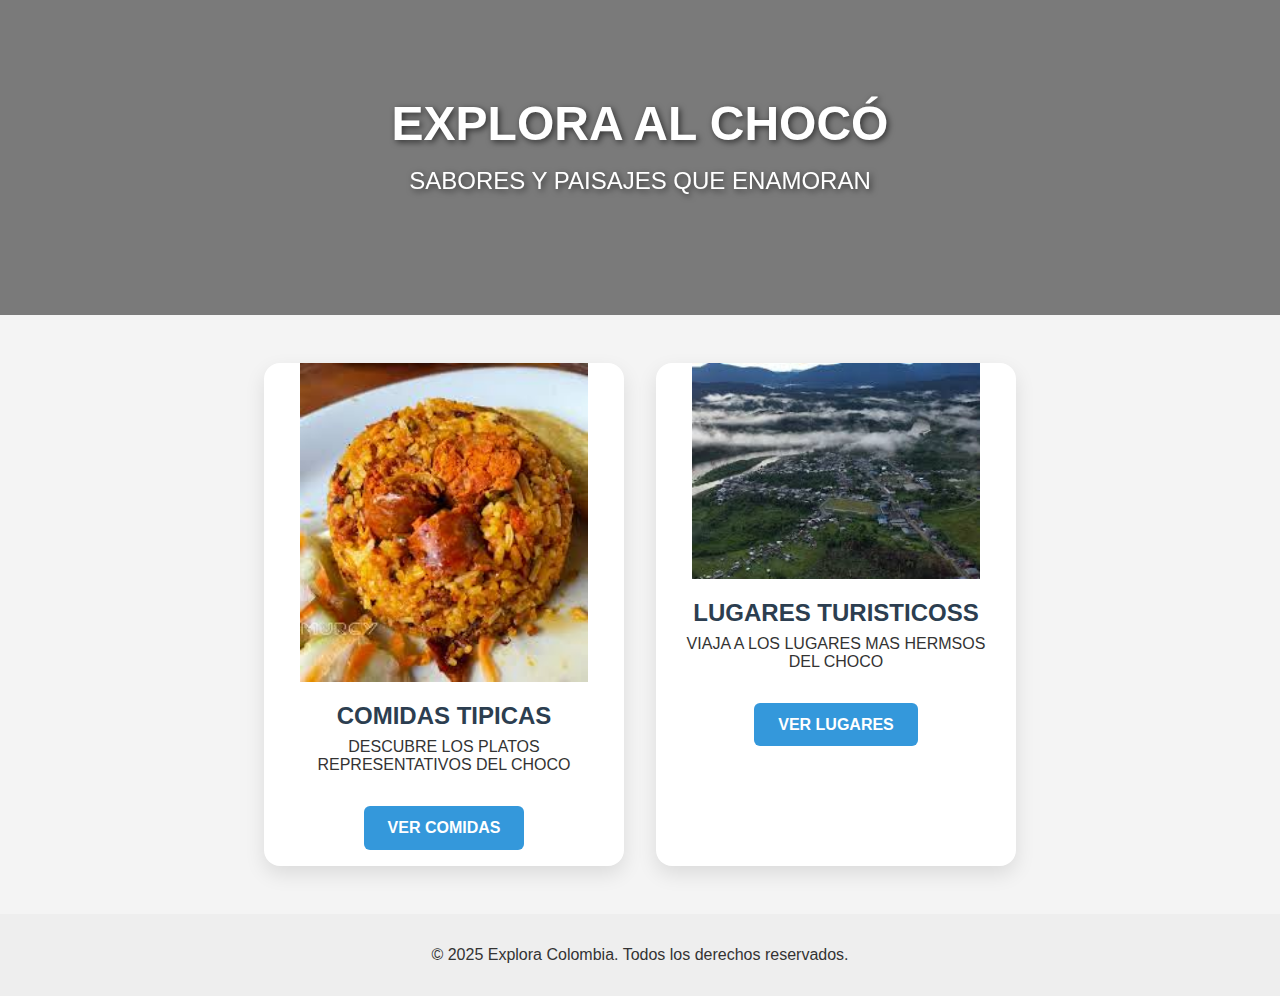
<file: index.html>
<!DOCTYPE html>
<html lang="es">
<head>
  <meta charset="UTF-8">
  <meta name="viewport" content="width=device-width, initial-scale=1">
  <title>CHOQUITOUR</title>
  <link rel="stylesheet" href="styles.css">
</head>
<body>
    <header class="hero">
        <h1>EXPLORA AL CHOCÓ</h1>
        <p>SABORES Y PAISAJES QUE ENAMORAN</p>
      </header>
  <main class="card-container">
    <div class="card">
      <img src="arrozconlonganiza.jpg" alt="Comida colombiana">
      <h2>COMIDAS TIPICAS</h2>
      <p>DESCUBRE LOS PLATOS REPRESENTATIVOS DEL CHOCO</p>
      <a href="comidas/index.html" class="btn">VER COMIDAS</a>
    </div>

    <div class="card">
      <img src="PAISAJE2.jfif" alt="Turismo en Colombia">
      <h2>LUGARES TURISTICOSS</h2>
      <p>VIAJA A LOS LUGARES MAS HERMSOS DEL CHOCO</p>
      <a href="turismo/index.html" class="btn">VER LUGARES</a>
    </div>
  </main>

  <footer>
    <p>© 2025 Explora Colombia. Todos los derechos reservados.</p>
  </footer>
</body>
</html>
</file>
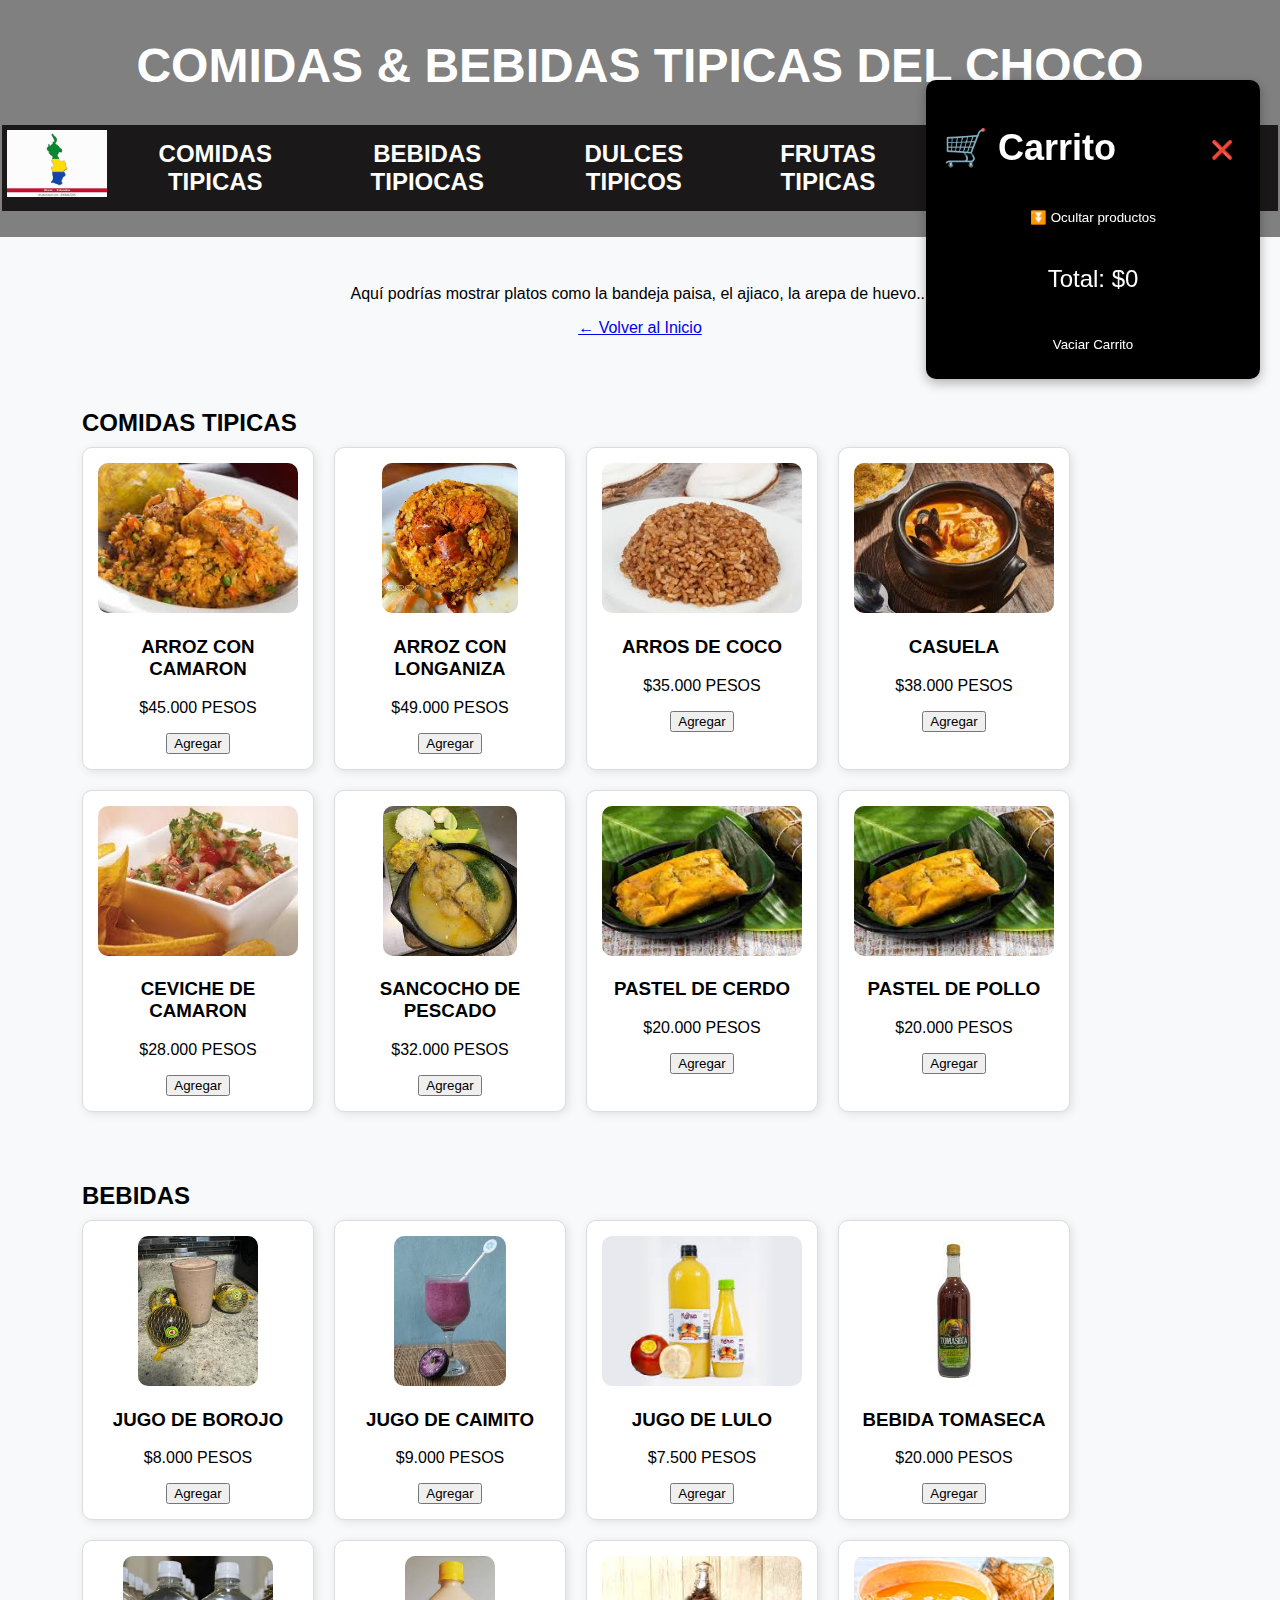
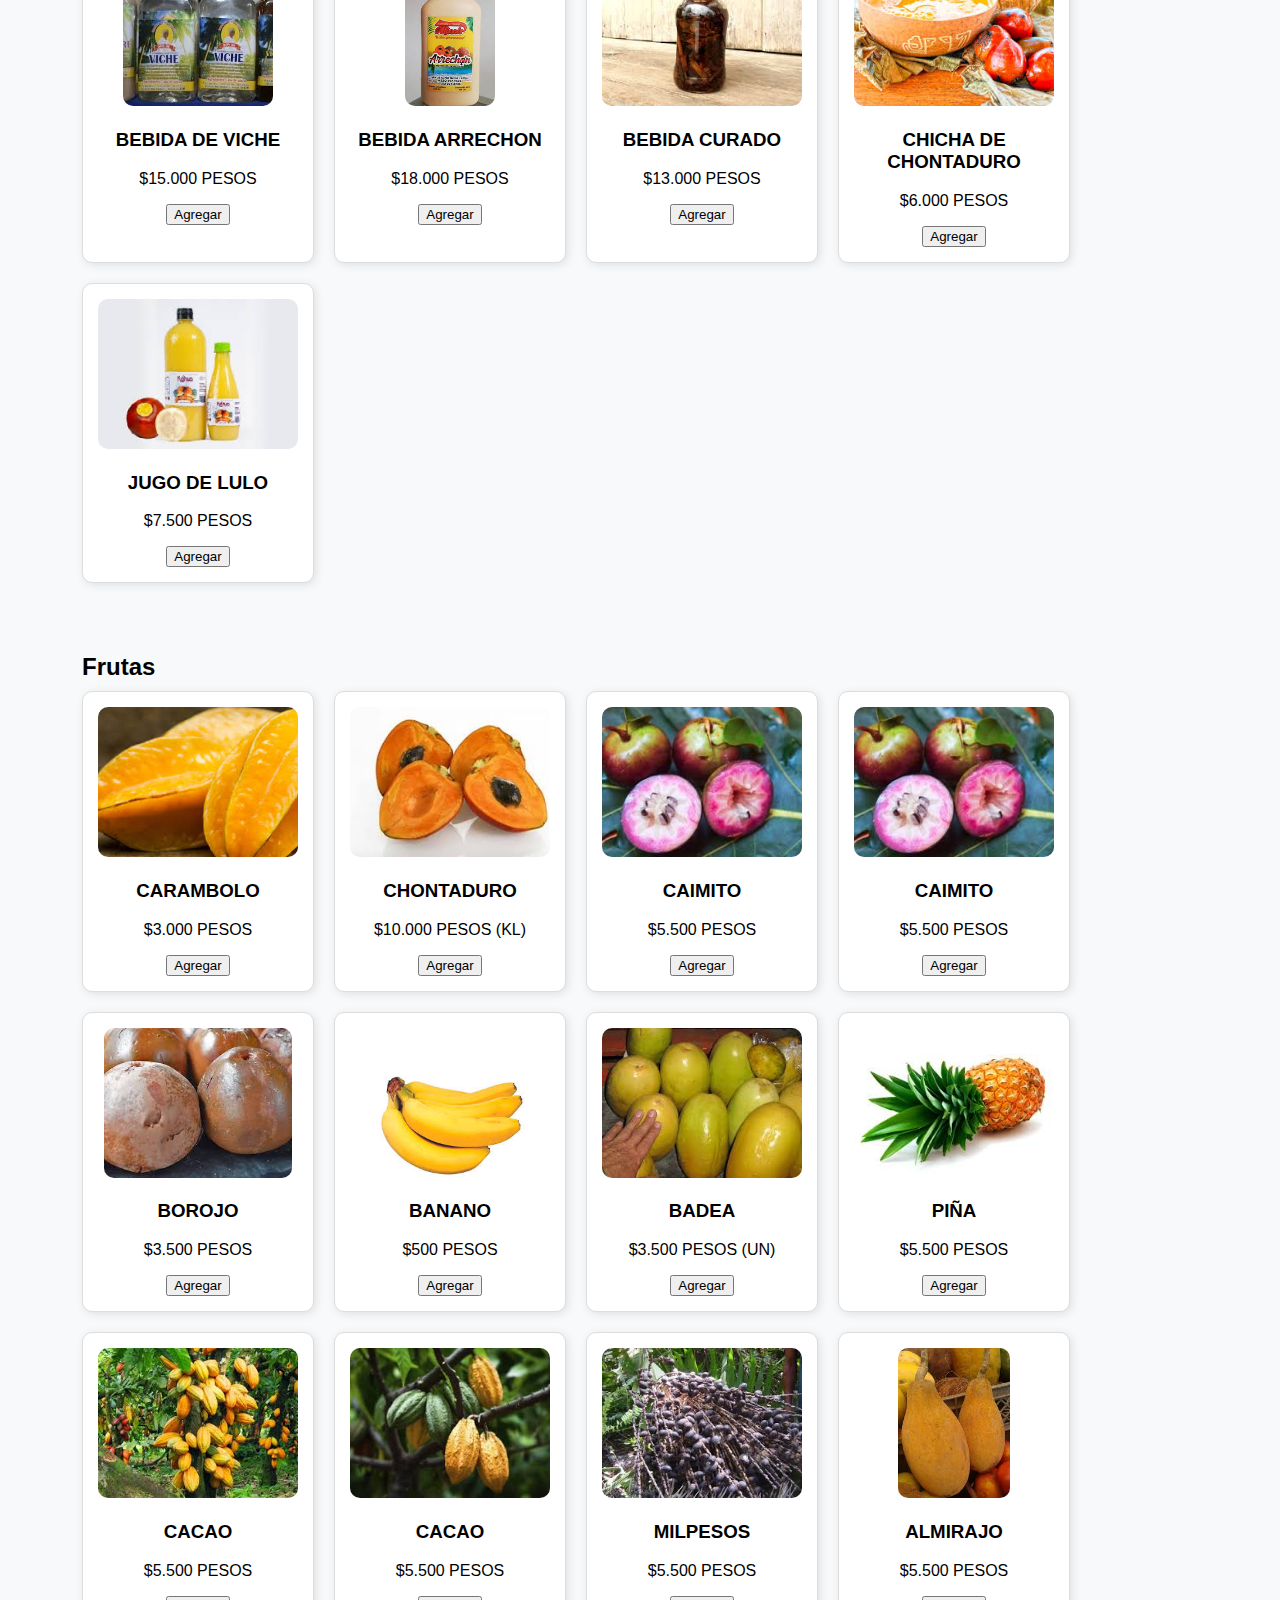
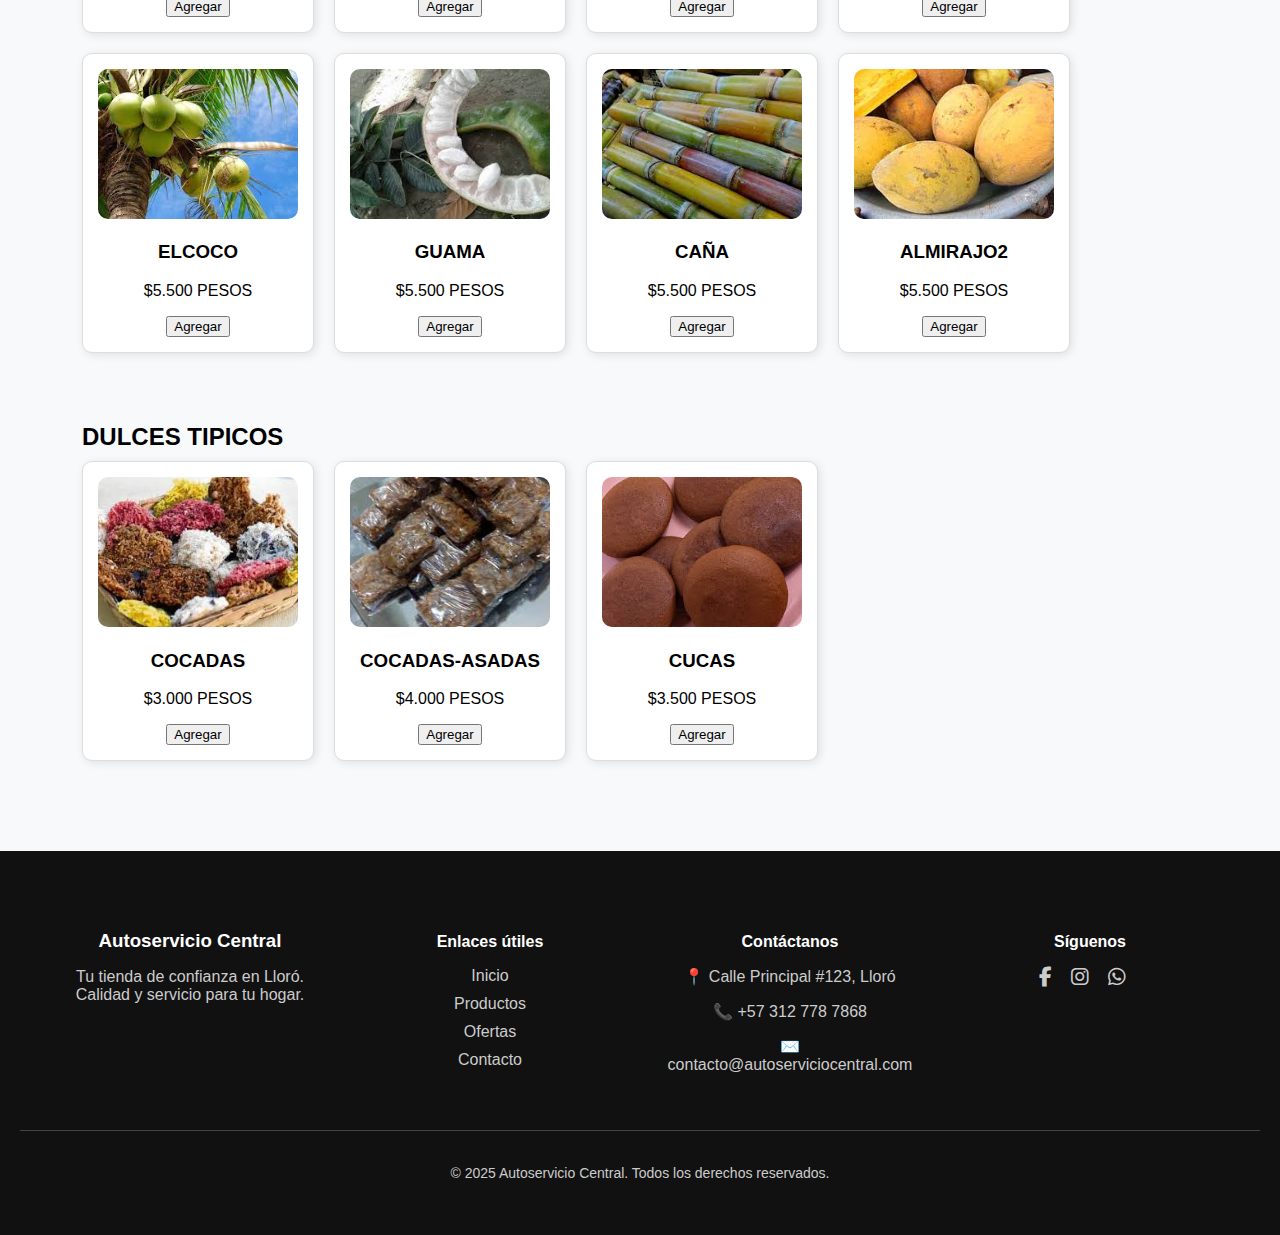
<file: comidas/index.html>
<!DOCTYPE html>
<html lang="es">
<header>
  
  <meta charset="UTF-8">
  <meta name="viewport" content="width=device-width, initial-scale=1.0">
  <title>EL CHOCO Y SUS COMIDAS</title>
  <link rel ="icon"  href="ICONO.jpg">
  <link rel="stylesheet" href="styles.css">
  <link rel="stylesheet" href="https://cdnjs.cloudflare.com/ajax/libs/font-awesome/6.4.2/css/all.min.css">
  
</header>
<body>
    
  <header>
    <h1>COMIDAS & BEBIDAS TIPICAS DEL CHOCO</h1>
    <nav>
      <ul>
        <li><img src="ICONO.jpg" width="100PX"></li>
        <li><a href="#lacteos">COMIDAS TIPICAS</a></li>
        <li><a href="#bebidas">BEBIDAS TIPIOCAS</a></li>
        <li><a href="#DULCESTIPUICOS">DULCES TIPICOS</a></li>
        <li><a href="#frutas">FRUTAS TIPICAS</a></li>
        <li><a href="#contacto">CONTACTANOS</a></li>
        <li><a><button id="ver-carrito">🛒 Ver Carrito (<span id="contador">0</span>)</button></a></li>
      </ul>
      <div id="carrito" class="">
        <div style="display: flex; justify-content: space-between; align-items: center;">
          <h2>🛒 Carrito</h2>
          <button id="cerrar-carrito">❌</button>
        </div>
        <button id="toggle-lista">⏬ Ocultar productos</button>
        <ul id="lista-carrito"></ul>
        <p>Total: <span id="total">$0</span></p>
      </div>
      
      
      
    </div>
    </nav>
  </header>
  <main style="text-align: center; padding: 2rem;">
    <p>Aquí podrías mostrar platos como la bandeja paisa, el ajiaco, la arepa de huevo...</p>
    <a href="../index.html" class="btn">← Volver al Inicio</a>
  </main>
  <main>
    <!-- Categoría: Lácteos -->
    <section class="categoria" id="arroz con longaniza">
      <h2>COMIDAS TIPICAS</h2>
      <div class="productos" data-id="1" data-nombre="arrozconcamaron" data-precio="45000">
            <div class="producto">
                <img src="arrozconcamaron.jpg" alt="arrozconcamaron">
                <h3>ARROZ CON CAMARON</h3>
                <p>$45.000 PESOS</p>
                <button class="agregar-carrito">Agregar</button>
            </div>
                <div class="producto" data-id="2" data-nombre="arrozconlonganiza" data-precio="49000">
                <img src="arrozconlonganiza.jpg" alt="arrozconlonganiza">
                <h3>ARROZ CON LONGANIZA</h3>
                <p>$49.000 PESOS</p>
                <button class="agregar-carrito">Agregar</button>
            </div>
            <div class="producto" data-id="3" data-nombre="arrozdecoco" data-precio="35000">
                <img src="arrozdecoco.jpg" alt="arrozdecoco">
                <h3>ARROS DE COCO</h3>
                <p>$35.000 PESOS</p>
                <button class="agregar-carrito">Agregar</button>
            </div>
            <div class="producto" data-id="4" data-nombre="casuela" data-precio="38000">
                <img src="casuela.jpg" alt="CASUELA">
                <h3>CASUELA</h3>
                <p>$38.000 PESOS</p>
                <button class="agregar-carrito">Agregar</button>
            </div>
            <div class="producto" data-id="5" data-nombre="cevichecamaron" data-precio="28000">
                <img src="cevichecamaron.jpg" alt="cevichecamaron">
                <h3>CEVICHE DE CAMARON</h3>
                <p>$28.000 PESOS</p>
                <button class="agregar-carrito">Agregar</button>
            </div>
            <div class="producto" data-id="6" data-nombre="sancochopescado" data-precio="32000">
                <img src="sancochopescado.jpg" alt="sancochopescado">
                <h3>SANCOCHO DE PESCADO</h3>
                <p>$32.000 PESOS</p>
                <button class="agregar-carrito">Agregar</button>
            </div>
            <div class="producto" data-id="7" data-nombre="pastelpacifico" data-precio="20000">
                <img src="pastelpacifico.jpg" alt="pastelpacifico">
                <h3>PASTEL DE CERDO</h3>
                <p>$20.000 PESOS</p>
                <button class="agregar-carrito">Agregar</button>
            </div>
            <div class="producto"  data-id="8" data-nombre="pastelpacifico" data-precio="20000">
                <img src="pastelpacifico.jpg" alt="pastelpacifico">
                <h3>PASTEL DE POLLO</h3>
                <p>$20.000 PESOS</p>
                <button class="agregar-carrito">Agregar</button>
            </div>
        </div>
    </section>

    <section class="categoria" id="bebidas">
      <h2>BEBIDAS</h2>
      <div class="productos">
        <div class="producto" data-id="1" data-nombre="jugodeborojo" data-precio="8000">
          <img src="jugodeborojo.jpg" alt="JUGO DE BOROJO ">
          <h3>JUGO DE BOROJO</h3>
          <p>$8.000 PESOS</p>
          <button class="agregar-carrito">Agregar</button>
        </div>
        <div class="producto" data-id="1" data-nombre="jugodecaiomito" data-precio="9000">
          <img src="jugodecaiomito.jpg" alt="CAIMITO">
          <h3>JUGO DE CAIMITO</h3>
          <p>$9.000 PESOS</p>
          <button class="agregar-carrito">Agregar</button>
        </div>
        <div class="producto" data-id="1" data-nombre="jugodelulo" data-precio="7500">
          <img src="jugodelulo.jpg" alt="LULO">
          <h3>JUGO DE LULO</h3>
          <p>$7.500 PESOS</p>
          <button class="agregar-carrito">Agregar</button>
        </div>
        <div class="producto" data-id="1" data-nombre="tomaseca" data-precio="20000">
            <img src="tomaseca.jpg" alt="TOMASECA">
            <h3>BEBIDA TOMASECA</h3>
            <p>$20.000 PESOS</p>
            <button class="agregar-carrito">Agregar</button>
        </div>
        <div class="producto" data-id="1" data-nombre="viche" data-precio="15000">
            <img src="viche.jpg" alt="VICHE">
            <h3>BEBIDA DE VICHE</h3>
            <p>$15.000 PESOS</p>
            <button class="agregar-carrito">Agregar</button>
        </div>
        <div class="producto" data-id="1" data-nombre="arrechon" data-precio="18000">
            <img src="arrechon.jpg" alt="ARRECHON">
            <h3>BEBIDA ARRECHON</h3>
            <p>$18.000 PESOS</p>
            <button class="agregar-carrito">Agregar</button>
        </div>
        <div class="producto" data-id="1" data-nombre="curado" data-precio="13000">
            <img src="curado.jpg" alt="CUERADO">
            <h3>BEBIDA CURADO</h3>
            <p>$13.000 PESOS</p>
            <button class="agregar-carrito">Agregar</button>
        </div>
        <div class="producto" data-id="1" data-nombre="chichadechontaduro" data-precio="6000">
            <img src="chichadechontaduro.jpg" alt="CHICHADECHONTADURO">
            <h3>CHICHA DE CHONTADURO</h3>
            <p>$6.000 PESOS</p>
            <button class="agregar-carrito">Agregar</button>
        </div>
        <div class="producto" data-id="1" data-nombre="jugodelulo" data-precio="7500">
            <img src="jugodelulo.jpg" alt="LULO">
            <h3>JUGO DE LULO</h3>
            <p>$7.500 PESOS</p>
            <button class="agregar-carrito">Agregar</button>
        </div>
        <!-- Agrega hasta 20 productos -->
      </div>
    </section>
    <!-- Categoría: Frutas -->
    <section class="categoria" id="frutas">
      <h2>Frutas</h2>
      <div class="productos">
        <div class="producto" data-id="1" data-nombre="CARAMBOLO" data-precio="3000">
          <img src="CARAMBOLO.jpg" alt="CARAMBOLO">
          <h3>CARAMBOLO</h3>
          <p>$3.000 PESOS</p>
          <button class="agregar-carrito">Agregar</button>
        </div>
        <div class="producto"  data-id="1" data-nombre="CARAMBOLO" data-precio="3000">
          <img src="CHONTADURO.jpg" alt="CGONTADURO">
          <h3>CHONTADURO</h3>
          <p>$10.000 PESOS (KL)</p>
          <button class="agregar-carrito">Agregar</button>
        </div>
        <div class="producto"  data-id="1" data-nombre="CARAMBOLO" data-precio="3000">
          <img src="CAIMITO.jpg" alt="CAIMITO">
          <h3>CAIMITO</h3>
          <p>$5.500 PESOS</p>
          <button class="agregar-carrito">Agregar</button>
        </div>
        <div class="producto"  data-id="1" data-nombre="CARAMBOLO" data-precio="3000">
          <img src="CAIMITO.jpg" alt="CAIMITO">
          <h3>CAIMITO</h3>
          <p>$5.500 PESOS</p>
          <button class="agregar-carrito">Agregar</button>
        </div>
        <div class="producto"  data-id="1" data-nombre="CARAMBOLO" data-precio="3000">
          <img src="BOROJO.jpg" alt="BOROJO">
          <h3>BOROJO</h3>
          <p>$3.500 PESOS</p>
          <button class="agregar-carrito">Agregar</button>
        </div>
        <div class="producto"  data-id="1" data-nombre="CARAMBOLO" data-precio="3000">
          <img src="BANANO.jpg" alt="BANANO">
          <h3>BANANO</h3>
          <p>$500 PESOS</p>
          <button class="agregar-carrito">Agregar</button>
        </div>
        <div class="producto"  data-id="1" data-nombre="CARAMBOLO" data-precio="3000">
          <img src="BADEA.jpg" alt="BADEA">
          <h3>BADEA</h3>
          <p>$3.500 PESOS (UN)</p>
          <button class="agregar-carrito">Agregar</button>
        </div>
        <div class="producto"  data-id="1" data-nombre="CARAMBOLO" data-precio="3000">
          <img src="PIÑA.jpg" alt="PIÑA">
          <h3>PIÑA</h3>
          <p>$5.500 PESOS</p>
          <button class="agregar-carrito">Agregar</button>
        </div>
        <div class="producto"  data-id="1" data-nombre="CARAMBOLO" data-precio="3000">
          <img src="CACAO.jfif" alt="CACAO">
          <h3>CACAO</h3>
          <p>$5.500 PESOS</p>
          <button class="agregar-carrito">Agregar</button>
        </div>
        <div class="producto"  data-id="1" data-nombre="CARAMBOLO" data-precio="3000">
          <img src="CACAO2.jfif" alt="CACAO">
          <h3>CACAO</h3>
          <p>$5.500 PESOS</p>
          <button class="agregar-carrito">Agregar</button>
        </div>
        <div class="producto"  data-id="1" data-nombre="CARAMBOLO" data-precio="3000">
          <img src="MILPESOS.jfif" alt="MILPESOS">
          <h3>MILPESOS</h3>
          <p>$5.500 PESOS</p>
          <button class="agregar-carrito">Agregar</button>
        </div>
        <div class="producto"  data-id="1" data-nombre="CARAMBOLO" data-precio="3000">
          <img src="ALMIRAJO.jfif" alt="ALMIRAJO">
          <h3>ALMIRAJO</h3>
          <p>$5.500 PESOS</p>
          <button class="agregar-carrito">Agregar</button>
        </div>
        <div class="producto"  data-id="1" data-nombre="CARAMBOLO" data-precio="3000">
          <img src="ELCOCO.jfif" alt="ELCOCO">
          <h3>ELCOCO</h3>
          <p>$5.500 PESOS</p>
          <button class="agregar-carrito">Agregar</button>
        </div>
        <div class="producto"  data-id="1" data-nombre="CARAMBOLO" data-precio="3000">
          <img src="GUAMA.jfif" alt="GUAMA">
          <h3>GUAMA</h3>
          <p>$5.500 PESOS</p>
          <button class="agregar-carrito">Agregar</button>
        </div>
        <div class="producto"  data-id="1" data-nombre="CARAMBOLO" data-precio="3000">
          <img src="CAÑA.jfif" alt="CAÑA">
          <h3>CAÑA</h3>
          <p>$5.500 PESOS</p>
          <button class="agregar-carrito">Agregar</button>
        </div>
        <div class="producto"  data-id="1" data-nombre="CARAMBOLO" data-precio="3000">
          <img src="ALMIRAJO2.jfif" alt="ALMIRAJO2">
          <h3>ALMIRAJO2</h3>
          <p>$5.500 PESOS</p>
          <button class="agregar-carrito">Agregar</button>
        </div>

      </div>
    </section>
    <!-- Categoría: Panadería -->
    <section class="categoria" id="DULCESTIPUICOS">
      <h2>DULCES TIPICOS</h2>
      <div class="productos">
        <div class="producto" data-id="1" data-nombre="cocadas" data-precio="3000">
          <img src="cocadas.jpg" alt="COCADAS">
          <h3>COCADAS</h3>
          <p>$3.000 PESOS</p>
          <button class="agregar-carrito">Agregar</button>
        </div>
        <div class="producto" data-id="1" data-nombre="cocadas-asadas" data-precio="4000">
          <img src="cocadasasadas.jpg" alt="COCDAAS-ASADAS">
          <h3>COCADAS-ASADAS</h3>
          <p>$4.000 PESOS</p>
          <button class="agregar-carrito">Agregar</button>
        </div>
        <div class="producto" data-id="1" data-nombre="CUCAS" data-precio="3500">
          <img src="cucas.jpg" alt="CUCAS">
          <h3>CUCAS</h3>
          <p>$3.500 PESOS</p>
          <button class="agregar-carrito">Agregar</button>
        </div>
        <!-- Agrega hasta 20 productos -->
      </div>
    </section>

   

  </main>
  <footer class="footer">
    <div class="footer-container">
      <div class="footer-section">
        <h3>Autoservicio Central</h3>
        <p>Tu tienda de confianza en Lloró. Calidad y servicio para tu hogar.</p>
      </div>
      <div class="footer-section">
        <h4>Enlaces útiles</h4>
        <ul>
          <li><a href="#inicio">Inicio</a></li>
          <li><a href="#productos">Productos</a></li>
          <li><a href="#ofertas">Ofertas</a></li>
          <li><a href="#contacto">Contacto</a></li>
        </ul>
      </div>
      <div class="footer-section">
        <h4>Contáctanos</h4>
        <p>📍 Calle Principal #123, Lloró</p>
        <p>📞 +57 312 778 7868</p>
        <p>✉️ contacto@autoserviciocentral.com</p>
      </div>
      <div class="footer-section">
        <h4>Síguenos</h4>
        <div class="social-icons">
          <a href="https://facebook.com" target="_blank" aria-label="Facebook"><i class="fab fa-facebook-f"></i></a>
          <a href="https://instagram.com" target="_blank" aria-label="Instagram"><i class="fab fa-instagram"></i></a>
          <a href="https://wa.me/573127787868" target="_blank" aria-label="WhatsApp"><i class="fab fa-whatsapp"></i></a>
        </div>
      </div>
    </div>
    <div class="footer-bottom">
      <p>&copy; 2025 Autoservicio Central. Todos los derechos reservados.</p>
    </div>
  </footer>
  
  
  <script src="script.js"></script>
</body>
</html>
</file>
<file: styles.css>
body {
    margin: 0;
    font-family: 'Segoe UI', sans-serif;
    background: #f4f4f4;
    color: #333;
    display: flex;
    flex-direction: column;
    min-height: 100vh;
  }
  .hero {
    position: relative;
    background-size: cover;
    background-position: center;
    color: white;
    padding: 6rem 2rem;
    text-align: center;
    overflow: hidden;
    transition: background 0.6s ease;
  }
  
  .hero::before {
    content: "";
    position: absolute;
    top: 0; left: 0;
    width: 100%;
    height: 100%;
    background: rgba(0, 0, 0, 0.65);
    backdrop-filter: blur(4px);
    z-index: 1;
  }
  
  .hero h1,
  .hero p {
    position: relative;
    z-index: 2;
    text-shadow: 2px 2px 6px rgba(0, 0, 0, 0.6); /* extra legibilidad */
  }
  
  
  .hero::before {
    content: "";
    position: absolute;
    top: 0; left: 0;
    width: 100%;
    height: 100%;
    background: rgba(0, 0, 0, 0.5); /* oscurece la imagen */
    backdrop-filter: blur(2px);     /* difuminado */
    z-index: 1;
  }
  
  .hero h1,
  .hero p {
    position: relative;
    z-index: 2; /* asegúrate que el texto esté encima */
  }
  
  .hero h1 {
    font-size: 3rem;
    margin: 0;
  }
  
  .hero p {
    font-size: 1.5rem;
    margin-top: 1rem;
  }
  
  .card-container {
    display: flex;
    flex-wrap: wrap;
    justify-content: center;
    gap: 2rem;
    padding: 3rem 1rem;
  }
  
  .card {
    background: white;
    border-radius: 1rem;
    box-shadow: 0 8px 20px rgba(0,0,0,0.1);
    max-width: 360px;
    text-align: center;
    overflow: hidden;
    transition: transform 0.3s ease;
  }
  
  .card:hover {
    transform: scale(1.03);
  }
  
  .card img {
    width: 80%;
    height: auto;
  }
  
  .card h2 {
    color: #2c3e50;
    margin: 1rem 0 0.5rem;
  }
  
  .card p {
    margin: 0 1rem 1rem;
  }
  
  .btn {
    display: inline-block;
    margin: 1rem;
    padding: 0.8rem 1.5rem;
    background-color: #3498db;
    color: white;
    text-decoration: none;
    border-radius: 6px;
    font-weight: bold;
    transition: background-color 0.3s ease;
  }
  
  .btn:hover {
    background-color: #1d6fa5;
  }
  
  footer {
    text-align: center;
    padding: 1rem;
    background: #eee;
    margin-top: auto;
  }
</file>
<file: comidas/styles.css>
/* El body se configura para establecer los estilos generales de la página */
body {
    font-family: 'Poppins', sans-serif; /* Se define la familia de fuente, usando 'Poppins' y una fuente de reserva sans-serif */
    margin: 0; /* Se elimina el margen predeterminado del body */
    padding: 0; /* Se elimina el padding predeterminado del body */
    box-sizing: border-box; /* Se configura el box-sizing para incluir el padding y el borde en el cálculo del ancho */
    background: #f8f9fa; /* Se define el color de fondo del body */
}
  /* El header se estiliza para tener un fondo naranja y texto centrado */
header {
    background: #808080; /* Se establece el color de fondo del header */
    color: white; /* Se define el color del texto dentro del header */
    text-align: center; /* Se centra el texto horizontalmente en el header */
    padding: 2px; /* Se agrega padding interno al header */
    font-size: 24px; /* Se define el tamaño de fuente del header */
}
  /* Se configura el menú de navegación (ul dentro de nav) */
nav ul {
    list-style: none; /* Se eliminan las viñetas de la lista */
    display: flex; /* Se establece el contenedor como flexible */
     /* Se permite que los elementos se envuelvan en múltiples líneas si es necesario */
    justify-content: center; /* Se centra horizontalmente el contenido de la lista */
    padding: 0; /* Se elimina el padding predeterminado de la lista */
    background: rgb(26, 24, 24); /* Se define el color de fondo del menú de navegación */
}
  /* Cada elemento li dentro del menú de navegación recibe un margen */
nav ul li {
    margin: 5px; /* Se asigna un margen de 5px a cada li */
}
  /* Se configura el estilo para los enlaces dentro del menú de navegación */
nav ul li a {
    color: white; /* Se establece el color del texto de los enlaces */
    text-decoration: none; /* Se elimina el subrayado predeterminado de los enlaces */
    padding: 10px 15px; /* Se agrega padding a los enlaces para mayor espacio */
    display: block; /* Se hace que cada enlace se comporte como un bloque */
    font-weight: bold; /* Se define que el texto de los enlaces sea negrita */
    transition: background 0.3s; /* Se añade una transición suave al cambiar el fondo */
}
  /* Se define el efecto hover para los enlaces del menú */
nav ul li a:hover {
    background: orange; /* Se cambia el fondo del enlace al pasar el cursor */
    border-radius: 5px; /* Se redondean las esquinas del enlace durante el hover */
}
  /* El main se estiliza para centrar su contenido y disponerlo en columna */
main {
    padding: 20px; /* Se agrega padding interno al main */
    display: flex; /* Se establece main como contenedor flexible */
    flex-direction: column; /* Se organiza el contenido en una columna */
    align-items: center; /* Se centra horizontalmente el contenido dentro del main */
}
  /* La clase "categoria" se utiliza para estilizar cada sección de productos */
.categoria {
    width: 90%; /* Se establece un ancho del 90% para cada categoría */
    margin-bottom: 40px; /* Se agrega un margen inferior para separar las categorías */
}
  /* Se define un margen inferior para el título (h2) dentro de cada categoría */
.categoria h2 {
    margin-bottom: 10px; /* Se asigna un margen inferior de 10px al título */
}
  /* Los productos se muestran en una línea horizontal sin que se envuelvan */
.productos {
    display: flex; /* Se utiliza flexbox para organizar los productos */
    flex-wrap:wrap;  /* Se evita que los productos se distribuyan en varias líneas */
     /* Se permite el desplazamiento horizontal si hay más productos de los que caben */
    gap: 20px; /* Se define un espacio de 20px entre cada producto */
    padding-bottom: 10px; /* Se agrega padding inferior para mejorar la visualización del scroll */
}
  /* Cada producto se presenta como una tarjeta con ancho fijo y estilos definidos */
.producto {
    flex: 0 0 auto; /* Se evita que el producto se expanda, manteniendo un tamaño fijo */
    width: 200px; /* Se asigna un ancho fijo de 200px a cada producto */
    border: 1px solid #ddd; /* Se agrega un borde gris claro al producto */
    padding: 15px; /* Se añade padding interno al producto */
    text-align: center; /* Se centra el texto dentro de la tarjeta del producto */
    border-radius: 10px; /* Se redondean las esquinas del producto */
    box-shadow: 2px 2px 10px rgba(0, 0, 0, 0.1); /* Se aplica una sombra sutil para dar profundidad */
    background: white; /* Se define un fondo blanco para el producto */
    transition: transform 0.3s; /* Se añade una transición para el efecto de hover en el producto */
}
  /* Se define el efecto hover para cada producto, aumentando su tamaño ligeramente */
.producto:hover {
    transform: scale(1.05); /* Se aumenta la escala del producto al pasar el cursor */
}
  /* Las imágenes dentro de cada producto se ajustan al contenedor y se recortan adecuadamente */
.producto img {
    max-width: 100%; /* Se asegura que la imagen no exceda el ancho del contenedor */
    border-radius: 10px; /* Se redondean las esquinas de la imagen */
    height: 150px; /* Se establece una altura fija de 150px para la imagen */
    object-fit: cover; /* Se hace que la imagen se recorte para llenar el contenedor sin distorsión */
}
  /* El footer se estiliza para tener un fondo oscuro, texto centrado y separación superior */
footer {
    background: #222; /* Se define el color de fondo del footer */
    color: white; /* Se establece el color del texto en el footer */
    text-align: center; /* Se centra el texto horizontalmente en el footer */
    padding: 20px; /* Se añade padding interno al footer */
    margin-top: 20px; /* Se agrega un margen superior para separar el footer del contenido */
}
  /* Se configuran los estilos para los enlaces de redes sociales dentro del footer */
.redes a {
    color: white; /* Se define el color del texto de los enlaces de redes sociales */
    margin: 0 10px; /* Se asigna un margen horizontal de 10px a cada enlace */
    font-size: 20px; /* Se establece el tamaño de fuente de los íconos en 20px */
    text-decoration: none; /* Se elimina el subrayado de los enlaces */
}

/*Diseño responsivo con Media Queries */
@media (max-width: 768px) {
    nav ul {
        flex-direction: column; /* Cambia el menú a una disposición vertical */
        align-items: center;
    }

    .productos {
        flex-wrap: wrap; /* Permite que los productos se acomoden en varias líneas en pantallas pequeñas */
        justify-content: center;
    }

    .producto {
        width: 100%; /* Hace que cada producto ocupe todo el ancho disponible */
    }
}

.oculto {
  display: none;
}

#carrito {
  transition: all 0.3s ease;
  font-family: 'Poppins', sans-serif;
}

#carrito ul {
  padding: 0;
  margin: 0 0 10px 0;
  list-style: none;
  max-height: 200px;
  overflow-y: auto;
}

#carrito ul li {
  padding: 8px;
  border-bottom: 1px solid #ccc;
  font-size: 14px;
  display: flex;
  justify-content: space-between;
  align-items: center;
}

#carrito button {
  background-color: black;
  color: white;
  border: none;
  padding: 8px;
  margin-top: 5px;
  border-radius: 5px;
  cursor: pointer;
}

#carrito button:hover {
  background-color: #333;
}

#toggle-lista {
  background-color: transparent;
  color: black;
  border: 1px solid black;
  margin-bottom: 10px;
}
#lista-carrito.oculto {
  display: none;
}

#carrito {
  transition: all 0.3s ease;
  font-family: 'Poppins', sans-serif;
  position: fixed;
  top: 80px;
  right: 20px;
  background: white;
  color: black;
  border: 2px solid black;
  border-radius: 10px;
  box-shadow: 0 4px 12px rgba(0,0,0,0.2);
  padding: 15px;
  z-index: 999;
  width: 300px;
  max-height: 400px;
}

#carrito ul {
  max-height: 200px;
  overflow-y: auto;
  padding: 0;
  list-style: none;
  margin-bottom: 10px;
}

#carrito li {
  display: flex;
  justify-content: space-between;
  margin-bottom: 8px;
  font-size: 14px;
}

#carrito button {
  background: black;
  color: white;
  border: none;
  padding: 6px 10px;
  border-radius: 5px;
  cursor: pointer;
}

#carrito button:hover {
  background: #333;
}
#cerrar-carrito {
  background: transparent;
  color: black;
  border: none;
  font-size: 18px;
  cursor: pointer;
}

#cerrar-carrito:hover {
  color: red;
}
.footer {
  background-color: #111;
  color: #ccc;
  padding: 40px 20px;
  font-family: 'Poppins', sans-serif;
}

.footer-container {
  display: flex;
  flex-wrap: wrap;
  justify-content: space-between;
  max-width: 1200px;
  margin: auto;
}

.footer-section {
  flex: 1 1 200px;
  margin: 20px;
}

.footer-section h3,
.footer-section h4 {
  color: #fff;
  margin-bottom: 15px;
}

.footer-section ul {
  list-style: none;
  padding: 0;
}

.footer-section ul li {
  margin-bottom: 10px;
}

.footer-section ul li a {
  color: #ccc;
  text-decoration: none;
  transition: color 0.3s;
}

.footer-section ul li a:hover {
  color: #fff;
}

.social-icons a {
  color: #ccc;
  margin-right: 15px;
  font-size: 20px;
  transition: color 0.3s;
}

.social-icons a:hover {
  color: #fff;
}

.footer-bottom {
  text-align: center;
  padding-top: 20px;
  border-top: 1px solid #444;
  margin-top: 20px;
  font-size: 14px;
}
</file>
